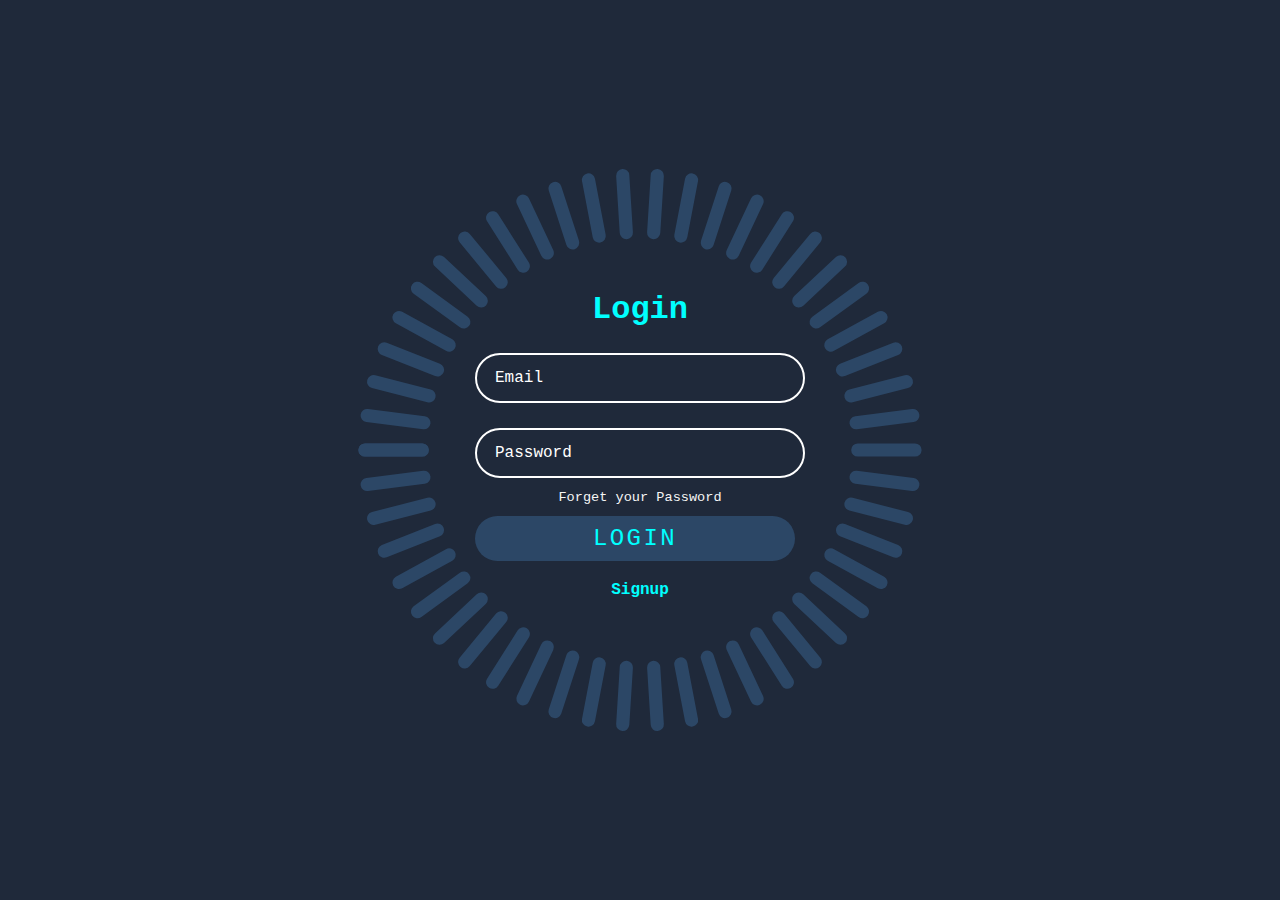
<file: index.html>
<!DOCTYPE html>
<html lang="en">
<head>
    <meta charset="UTF-8">
    <meta http-equiv="X-UA-Compatible" content="IE=edge">
    <meta name="viewport" content="width=device-width, initial-scale=1.0">
    <title> Login project:- 1</title>
    <link rel="stylesheet" href="project1.css">
</head> 
<body>
    <div class="container">    
    <div class="login-box">
        <h2>Login</h2>
        <form action="#">
            <div class="input-box">
                <input type="Email" required>
                <label>Email</label>
            </div>
            <div class="input-box">
                <input type="Password" required>
                <label>Password</label>
            </div>
            <div class="forget-pass">
                <a href="#">Forget your Password</a>
            </div>
            <div>
                <button type="sumbit" class="btn">Login</button>
            </div>
            <div class="signup-link">
                <a href="#">Signup</a>
            </div>
        </form>
    </div>
    <span style="--i:0;"></span>
    <span style="--i:1;"></span>
    <span style="--i:2;"></span>
    <span style="--i:3;"></span>
    <span style="--i:4;"></span>
    <span style="--i:5;"></span>
    <span style="--i:6;"></span>
    <span style="--i:7;"></span>
    <span style="--i:8;"></span>
    <span style="--i:9;"></span>
    <span style="--i:10;"></span>
    <span style="--i:11;"></span>
    <span style="--i:12;"></span>
    <span style="--i:13;"></span>
    <span style="--i:14;"></span>
    <span style="--i:15;"></span>
    <span style="--i:16;"></span>
    <span style="--i:17;"></span>
    <span style="--i:18;"></span>
    <span style="--i:19;"></span>
    <span style="--i:20;"></span>
    <span style="--i:21;"></span>
    <span style="--i:22;"></span>
    <span style="--i:23;"></span>
    <span style="--i:24;"></span>
    <span style="--i:25;"></span>
    <span style="--i:26;"></span>
    <span style="--i:27;"></span>
    <span style="--i:28;"></span>
    <span style="--i:29;"></span>
    <span style="--i:30;"></span>
    <span style="--i:31;"></span>
    <span style="--i:32;"></span>
    <span style="--i:33;"></span>
    <span style="--i:34;"></span>
    <span style="--i:35;"></span>
    <span style="--i:36;"></span>
    <span style="--i:37;"></span>
    <span style="--i:38;"></span>
    <span style="--i:39;"></span>
    <span style="--i:40;"></span>
    <span style="--i:41;"></span>
    <span style="--i:42;"></span>
    <span style="--i:43;"></span>
    <span style="--i:44;"></span>
    <span style="--i:45;"></span>
    <span style="--i:46;"></span>
    <span style="--i:47;"></span>
    <span style="--i:48;"></span>
    <span style="--i:49;"></span>
    <span style="--i:50;"></span>
</div>
</body>
</html>
</file>
<file: project1.css>
* {
    margin: 0;
    padding: 0;
    box-sizing: border-box;
    font-family: 'Courier New', Courier, monospace;

}

body {
    display: flex;
    justify-content: center;
    align-items: center;
    min-height: 100vh;
    background-color: #1f293a;
}

.container {
    position: relative;
    width: 256px;
    height: 256px;
    display: flex;
    justify-content: center;
    align-items: center;

}

.container span {
    position: absolute;
    left: 0;
    width: 32px;
    height: 6px;
    background-color: #2c4766;
    border-radius: 24px;
    transform-origin: 128px;
    transform: scale(2.2) rotate(calc(var(--i)*(360deg/50)));
    animation: animateBlink 3s linear infinite;
    animation-delay: calc(var(--i)*(3s/50));

}

@keyframes animateBlink {
    0% {
        background-color: aqua;
    }


    // 25% {
    //     background-color: yellow;
    // }

    // 50% {
    //     background-color: green;
    // }

    // 75% {
    //     background-color: darkmagenta;
    // }
}

.login-box {
    position: absolute;
    width: 430px;
    
}

.login-box form {
    width: 100%;
    padding: 0px 50px;
}

h2 {
    font-size: 2rem;
    color: aqua;
    text-align: center;

}

.input-box {
    position: relative;
    margin: 25px 0px;
}

.input-box input {
    width: 100%;
    height: 50px;
    background-color: transparent;
    border: 2px solid white;
    outline: none;
    font-size: 1rem;
    color: white;
    padding: 0 20px;
    border-radius: 40px;
    transition: .5s ease;
}

.input-box input:focus,
.input-box input:valid {
    border-color: aqua;
}

.input-box label {
    position: absolute;
    top: 50%;
    left: 20px;
    transform: translateY(-50%);
    font-size: 1em;
    color: white;
    pointer-events: none;
    transition: .5s ease;

}

.input-box input:focus~label,
.input-box input:valid~label {
    top: 1px;
    font-size: .8rem;
    background-color: #1f293a;
    padding: 0px 6px;
    color: aqua;
}

.forget-pass {
    margin: -15px 0 10px;
    text-align: center;
}

.forget-pass a {
    font-size: .85rem;
    text-decoration: none;
    color: whitesmoke;
}

.forget-pass a:hover {
    text-decoration: underline;
}


.btn {
    position: relative;
    display: inline-block;
    font-size: 1.5rem;
    letter-spacing: .1em;
    color: aqua;
    text-decoration: none;
    text-transform: uppercase;

    padding: 9px 118px;
    border-radius: 26px;
    border: none;
    z-index: 1;
    overflow: hidden;
    transition: color 2s, box-shadow 1s;
    background-color: #2c4766;
}

.btn:hover {
    color: black;
    transition: 1s;
}


/*.btn:hover {
    transition-delay: 0s, 1s;
    color: black;
    box-shadow:
        0 0 10px aqua,
        0 0 20px aqua,
        0 0 40px aqua,
        0 0 80px aqua,
        0 0 160px aqua;
}*/

.btn::before {
    content: '';
    position: absolute;
    top: 0;
    left: -50%;
    width: 0%;
    height: 100%;
    background-color: aqua;
    transform: skew(35deg);
    z-index: -1;
    transition: 1s;
    // right: 50% ;
    // background-color: bisque;
}

.btn:hover:before {
    width: 100%;



}

.signup-link {
    margin: 20px 0 10px;
    text-align: center;
}

.signup-link a {
    font-size: 1rem;
    color: aqua;
    text-decoration: none;
    font-weight: 600;
}

.signup-link a:hover {
    text-decoration: underline;
}
</file>
